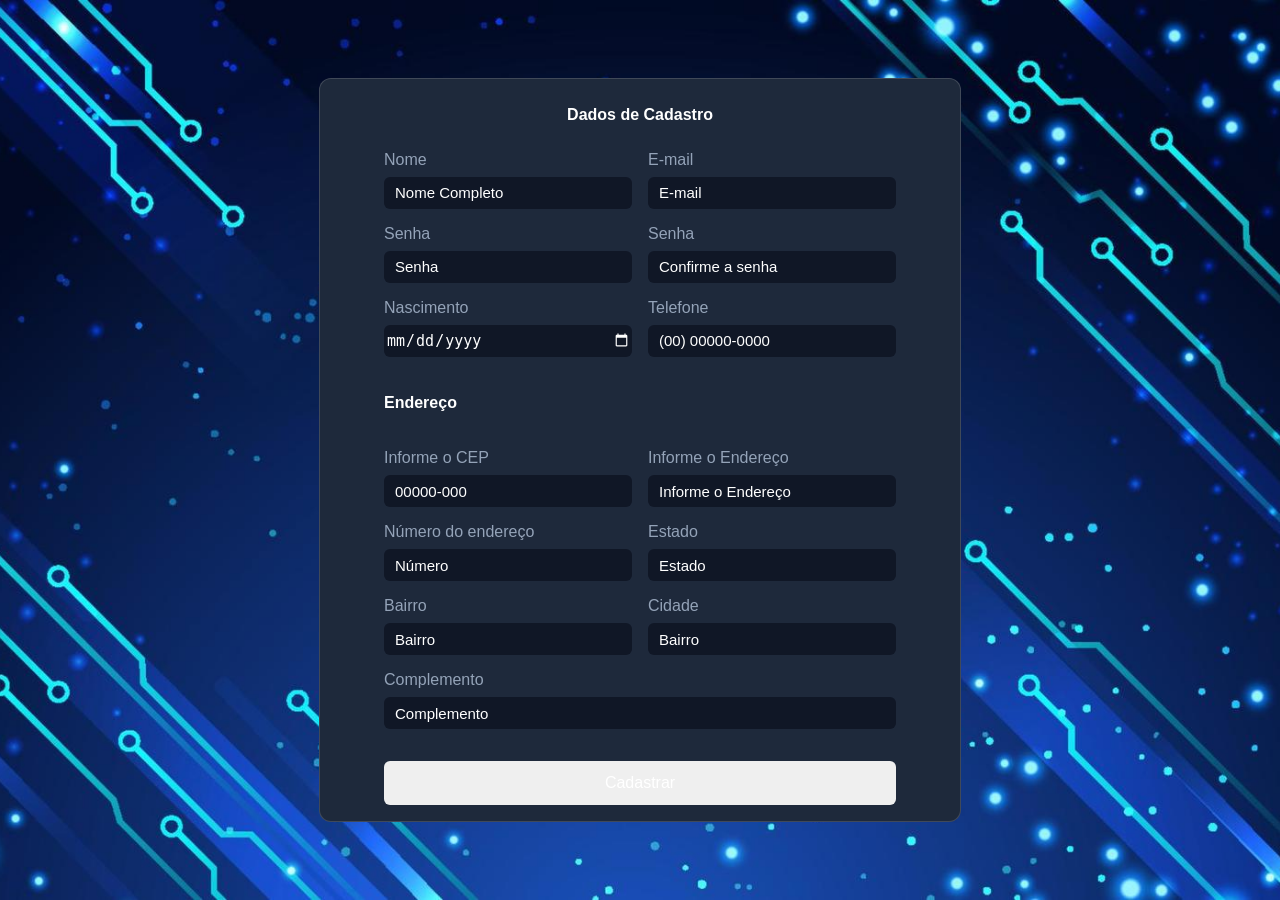
<file: index.html>
<!DOCTYPE html>
<html lang="pt">

<head>
    <meta charset="UTF-8">
    <meta name="viewport" content="width=device-width, initial-scale=1.0">
    <link rel="stylesheet" href="style.css">
    <title>Crete account</title>
    <link rel="stylesheet" href="style.css">

</head>

<body>


    <div class="container">
        <div class="header">
            <div class="headerText">
                <h1>Dados de Cadastro</h1>
            </div>
        </div>

        <div id="formulario">
            <form action="" method="get" class="formulario">
                <div class="campoDuplo">
                    <div>
                        <label for="nome">Nome</label>
                        <input type="text" name="nome" id="nome" placeholder="Nome Completo">
                    </div>
                    <div>
                        <label for="email">E-mail</label>
                        <input type="email" name="email" id="email" placeholder="E-mail">
                    </div>
                </div>

                <div class="campoDuplo">
                    <div>
                        <label for="senha">Senha</label>
                        <input type="text" name="senha" id="senha" placeholder="Senha">
                    </div>

                    <div>
                        <label for="confirmarSenha">Senha</label>
                        <input type="text" name="confirmarSenha" id="confirmarSenha" placeholder="Confirme a senha">
                    </div>

                </div>

                <div class="campoDuplo">
                    <div>
                        <label for="dataNasc">Nascimento</label>
                        <input type="date" name="dataNasc" id="dataNasc" placeholder="Data de Nascimento">
                    </div>
                    <div>
                        <label for="contato"> Telefone </label>
                        <input type="text" name="contato" id="contato" placeholder="(00) 00000-0000" maxlength="15">
                    </div>

                </div>

                <div class="endereco">
                    <h4>Endereço</h4>
                    <div class="campoDuplo">
                        <div>
                            <label for="cep">Informe o CEP</label>
                            <input type="text" name="cep" id="cep" placeholder="00000-000" maxlength="9">
                        </div>
                        <div>
                            <label for="rua">Informe o Endereço</label>
                            <input type="text" name="rua" id="rua" placeholder="Informe o Endereço">
                        </div>
                    </div>

                    <div class="campoDuplo">
                        <div>
                            <label for="numero">Número do endereço</label>
                            <input type="number" name="numero" id="numero" placeholder="Número">
                        </div>
                        <div>
                            <label for="estado">Estado</label>
                            <input type="text" name="estado" id="estado" placeholder="Estado">
                        </div>


                    </div>
                    <div class="campoDuplo">

                        <div>
                            <label for="bairro">Bairro</label>
                            <input type="text" name="bairro" id="bairro" placeholder="Bairro">
                        </div>
                        <div>
                            <label for="cidade">Cidade</label>
                            <input type="text" name="cidade" id="cidade" placeholder="Bairro">
                        </div>
                    </div>
                    <div>
                        <label for="complemento">Complemento</label>
                        <input type="text" name="complemento" id="complemento" placeholder="Complemento">
                    </div>

                    <div class="entrar">
                        <button onclick="login()">Cadastrar</button>
                    </div>
                </div>
            </form>
        </div>
    </div>
    <script>

        const inputTelefone = document.getElementById('contato');
        inputTelefone.addEventListener('input', (event) => {
            let valor = event.target.value;

            valor = valor.replace(/\D/g, "");

            if (valor.length > 0) {
                valor = "(" + valor;
            }
            if (valor.length > 3) {
                valor = valor.slice(0, 3) + ") " + valor.slice(3);
            }
            if (valor.length > 9) {
                if (valor.length === 15) {
                    valor = valor.slice(0, 10) + "-" + valor.slice(10);
                } else {
                    valor = valor.slice(0, 9) + "-" + valor.slice(9);
                }
            }

            event.target.value = valor.slice(0, 15);
        });

        document.getElementById('cep').addEventListener('blur', async (event) => {
            const cep = event.target.value.replace(/\D/g, "");

            if (cep.length !== 8) return;

            const url = `https://viacep.com.br/ws/${cep}/json/`;

            const campoRua = document.getElementById('rua');
            const campoBairro = document.getElementById('bairro');
            const campoCidade = document.getElementById('cidade');
            const campoEstado = document.getElementById('estado');

            try {
                const resposta = await fetch(url);
                const dados = await resposta.json();

                if (dados.erro) {
                    alert("CEP não encontrado!");
                    limparCamposEndereco();
                    configurarBloqueioCampos(false, campoRua, campoBairro, campoCidade, campoEstado);
                    return;
                }

                campoRua.value = dados.logradouro;
                campoBairro.value = dados.bairro;
                campoCidade.value = dados.localidade;
                campoEstado.value = dados.uf;

                configurarBloqueioCampos(true, campoRua, campoBairro, campoCidade, campoEstado);


                document.getElementById('numero').focus();

            } catch (erro) {
                console.error("Erro ao buscar o CEP:", erro);
                alert("Erro ao buscar o CEP. Digite os dados manualmente.");
                configurarBloqueioCampos(false, campoRua, campoBairro, campoCidade, campoEstado);
            }
        });

        function configurarBloqueioCampos(bloquear, ...campos) {
            campos.forEach(campo => {
                campo.readOnly = bloquear;
                if (bloquear) {
                    campo.classList.add('campo-travado');
                } else {
                    campo.classList.remove('campo-travado');
                }
            });
        }

        function limparCamposEndereco() {
            document.getElementById('rua').value = "";
            document.getElementById('bairro').value = "";
            document.getElementById('cidade').value = "";
            document.getElementById('estado').value = "";
        }
    </script>
</body>

</html>
</file>
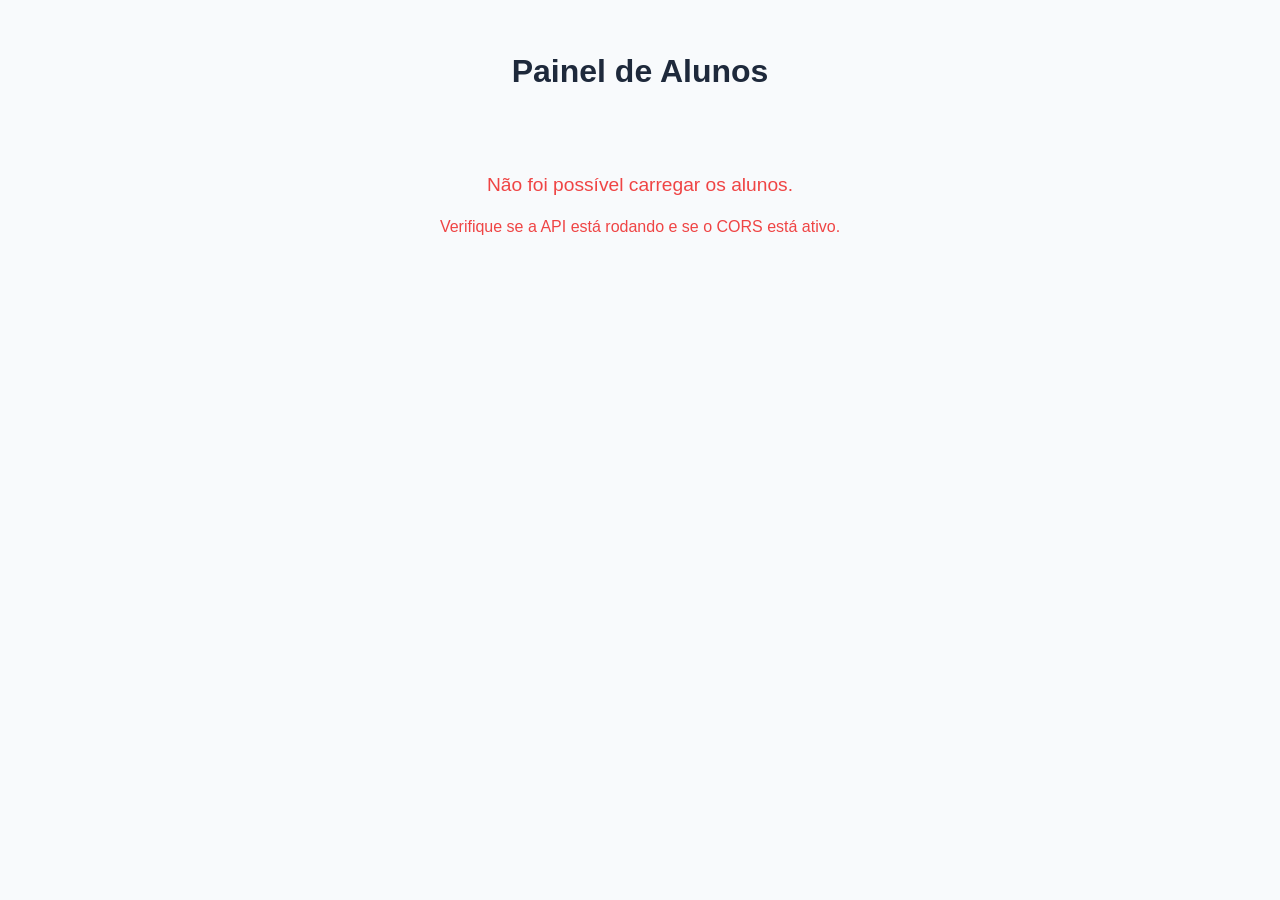
<file: index2.html>
<!DOCTYPE html>
<html lang="pt-BR">

<head>
    <meta charset="UTF-8">
    <meta name="viewport" content="width=device-width, initial-scale=1.0">
    <title>Lista de Alunos</title>
    <style>
        :root {
            --primary-color: #4f46e5;
            --background: #f8fafc;
            --text-color: #334155;
            --card-bg: #ffffff;
        }

        body {
            font-family: -apple-system, BlinkMacSystemFont, "Segoe UI", Roboto, Helvetica, Arial, sans-serif;
            background-color: var(--background);
            color: var(--text-color);
            margin: 0;
            padding: 2rem;
        }

        .container {
            max-width: 1200px;
            margin: 0 auto;
        }

        header {
            margin-bottom: 2rem;
            text-align: center;
        }

        h1 {
            color: #1e293b;
            margin-0: 0;
        }

        /* Grid de Cards */
        .grid-alunos {
            display: grid;
            grid-template-columns: repeat(auto-fill, minmax(300px, 1fr));
            gap: 1.5rem;
        }

        /* Estilização do Card */
        .card {
            background: var(--card-bg);
            border-radius: 12px;
            padding: 1.5rem;
            box-shadow: 0 4px 6px -1px rgba(0, 0, 0, 0.1), 0 2px 4px -1px rgba(0, 0, 0, 0.06);
            border: 1px solid #e2e8f0;
            transition: transform 0.2s;
        }

        .card:hover {
            transform: translateY(-4px);
        }

        .card-header {
            border-bottom: 2px solid #f1f5f9;
            padding-bottom: 0.75rem;
            margin-bottom: 1rem;
        }

        .aluno-nome {
            font-size: 1.25rem;
            font-weight: 600;
            color: #0f172a;
            margin: 0;
        }

        .aluno-id {
            font-size: 0.85rem;
            color: #64748b;
            text-transform: uppercase;
            letter-spacing: 0.05em;
        }

        .card-body p {
            margin: 0.5rem 0;
            font-size: 0.95rem;
        }

        .label {
            font-weight: 500;
            color: #64748b;
        }

        /* Estados de erro e carregamento */
        .loading,
        .error {
            text-align: center;
            font-size: 1.2rem;
            padding: 2rem;
            grid-column: 1 / -1;
        }

        .error {
            color: #ef4444;
        }
    </style>
</head>

<body>

    <div class="container">
        <header>
            <h1>Painel de Alunos</h1>
        </header>

        <div id="lista-alunos" class="grid-alunos">
            <div class="loading">Carregando dados dos alunos...</div>
        </div>
    </div>

    <script>
        const API_URL = 'http://192.168.206.100:8080/alunos/listar';

        // Função para formatar a data de nascimento para padrão brasileiro
        function formatarData(dataString) {
            if (!dataString) return 'Não informada';
            const data = new Date(dataString);
            return data.toLocaleDateString('pt-BR', { timeZone: 'UTC' });
        }

        // Função para formatar CPF basico (xxx.xxx.xxx-xx)
        function formatarCPF(cpf) {
            if (!cpf) return 'Não informado';
            // Garante que tem 11 dígitos preenchendo com zeros à esquerda se necessário
            const cpfLimpo = cpf.padStart(11, '0');
            return cpfLimpo.replace(/(\d{3})(\d{3})(\d{3})(\d{2})/, "\$1.\$2.\$3-\$4");
        }

        async function buscarAlunos() {
            const container = document.getElementById('lista-alunos');

            try {
                const response = await fetch(API_URL);

                if (!response.ok) {
                    throw new Error('Erro ao buscar dados do servidor');
                }

                const alunos = await response.json();
                container.innerHTML = ''; // Limpa o loading

                if (alunos.length === 0) {
                    container.innerHTML = '<div class="loading">Nenhum aluno encontrado.</div>';
                    return;
                }

                // Renderiza cada aluno em um card estruturado
                alunos.forEach(aluno => {
                    const card = document.createElement('div');
                    card.className = 'card';

                    card.innerHTML = `
                        <div class="card-header">
                            <span class="aluno-id">ID #${aluno.idAluno}</span>
                            <h2 class="aluno-nome">${aluno.nome}</h2>
                        </div>
                        <div class="card-body">
                            <p><span class="label">CPF:</span> ${formatarCPF(aluno.cpf)}</p>
                            <p><span class="label">E-mail:</span> ${aluno.email || 'Não informado'}</p>
                            <p><span class="label">Nascimento:</span> ${formatarData(aluno.dataNasc)}</p>
                            <p><span class="label">Altura:</span> ${aluno.altura ? aluno.altura + ' m' : '---'}</p>
                            <p><span class="label">Peso:</span> ${aluno.peso ? aluno.peso + ' kg' : '---'}</p>
                            <p><span class="label">Telefone:</span> ${aluno.tel || 'Não informado'}</p>
                        </div>
                    `;

                    container.appendChild(card);
                });

            } catch (error) {
                console.error(error);
                container.innerHTML = `
                    <div class="error">
                        <p>Não foi possível carregar os alunos.</p>
                        <small>Verifique se a API está rodando e se o CORS está ativo.</small>
                    </div>
                `;
            }
        }

        // Executa a busca ao carregar a página
        buscarAlunos();
    </script>
</body>

</html>
</file>
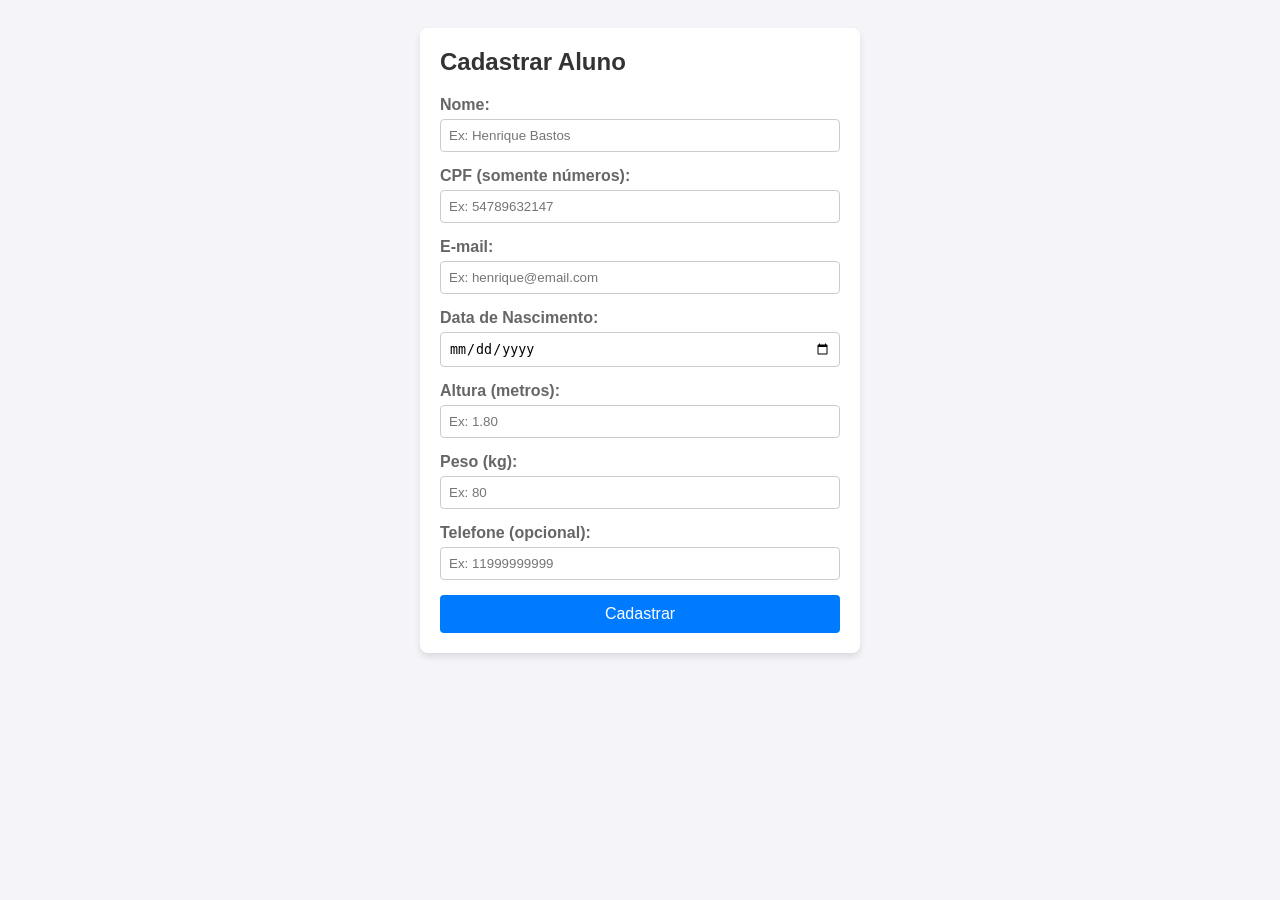
<file: index3.html>
<!DOCTYPE html>
<html lang="pt-BR">

<head>
    <meta charset="UTF-8">
    <meta name="viewport" content="width=device-width, initial-scale=1.0">
    <title>Cadastro de Aluno</title>
    <style>
        body {
            font-family: Arial, sans-serif;
            background-color: #f4f4f9;
            padding: 20px;
            display: flex;
            justify-content: center;
        }

        .container {
            background: white;
            padding: 20px;
            border-radius: 8px;
            box-shadow: 0 4px 6px rgba(0, 0, 0, 0.1);
            width: 100%;
            max-width: 400px;
        }

        h2 {
            margin-top: 0;
            color: #333;
        }

        .form-group {
            margin-bottom: 15px;
        }

        label {
            display: block;
            margin-bottom: 5px;
            font-weight: bold;
            color: #666;
        }

        input {
            width: 100%;
            padding: 8px;
            border: 1px solid #ccc;
            border-radius: 4px;
            box-sizing: border-box;
        }

        button {
            width: 100%;
            padding: 10px;
            background-color: #007BFF;
            border: none;
            color: white;
            font-size: 16px;
            border-radius: 4px;
            cursor: pointer;
        }

        button:hover {
            background-color: #0056b3;
        }

        #mensagem {
            margin-top: 15px;
            padding: 10px;
            border-radius: 4px;
            display: none;
        }

        .sucesso {
            background-color: #d4edda;
            color: #155724;
        }

        .erro {
            background-color: #f8d7da;
            color: #721c24;
        }
    </style>
</head>

<body>

    <div class="container">
        <h2>Cadastrar Aluno</h2>
        <form id="formAluno">
            <div class="form-group">
                <label for="nome">Nome:</label>
                <input type="text" id="nome" required placeholder="Ex: Henrique Bastos">
            </div>
            <div class="form-group">
                <label for="cpf">CPF (somente números):</label>
                <input type="text" id="cpf" required pattern="\d{11}" placeholder="Ex: 54789632147">
            </div>
            <div class="form-group">
                <label for="email">E-mail:</label>
                <input type="email" id="email" required placeholder="Ex: henrique@email.com">
            </div>
            <div class="form-group">
                <label for="dataNasc">Data de Nascimento:</label>
                <input type="date" id="dataNasc" required>
            </div>
            <div class="form-group">
                <label for="altura">Altura (metros):</label>
                <input type="number" id="altura" step="0.01" required placeholder="Ex: 1.80">
            </div>
            <div class="form-group">
                <label for="peso">Peso (kg):</label>
                <input type="number" id="peso" step="0.1" required placeholder="Ex: 80">
            </div>
            <div class="form-group">
                <label for="tel">Telefone (opcional):</label>
                <input type="text" id="tel" placeholder="Ex: 11999999999">
            </div>
            <button type="submit">Cadastrar</button>
        </form>
        <div id="mensagem"></div>
    </div>

    <script>
        document.getElementById('formAluno').addEventListener('submit', async function (event) {
            event.preventDefault();

            const url = 'http://192.168.206.100:8080/alunos/cadastrar';
            const msgDiv = document.getElementById('mensagem');

            // Formata a data para o padrão ISO com timezone (Z) baseado no que você enviou
            const dataInput = document.getElementById('dataNasc').value;
            const dataFormatada = dataInput ? new Date(dataInput + 'T03:00:00.000Z').toISOString() : null;

            // Monta o objeto exatamente com as chaves fornecidas no seu exemplo
            const dadosAluno = {
                nome: document.getElementById('nome').value,
                cpf: document.getElementById('cpf').value,
                email: document.getElementById('email').value,
                dataNasc: dataFormatada,
                altura: parseFloat(document.getElementById('altura').value),
                peso: parseFloat(document.getElementById('peso').value),
                tel: document.getElementById('tel').value || null
                // O "idAluno" geralmente é gerado pelo banco de dados, então foi omitido aqui
            };

            try {
                const response = await fetch(url, {
                    method: 'POST',
                    headers: {
                        'Content-Type': 'application/json'
                    },
                    body: JSON.stringify(dadosAluno)
                });

                if (response.ok) {
                    msgDiv.className = 'sucesso';
                    msgDiv.textContent = 'Aluno cadastrado com sucesso!';
                    msgDiv.style.display = 'block';
                    document.getElementById('formAluno').reset();
                } else {
                    throw new Error('Erro na resposta do servidor');
                }
            } catch (error) {
                msgDiv.className = 'erro';
                msgDiv.textContent = 'Erro ao conectar ou cadastrar: ' + error.message;
                msgDiv.style.display = 'block';
            }
        });
    </script>

</body>

</html>
</file>
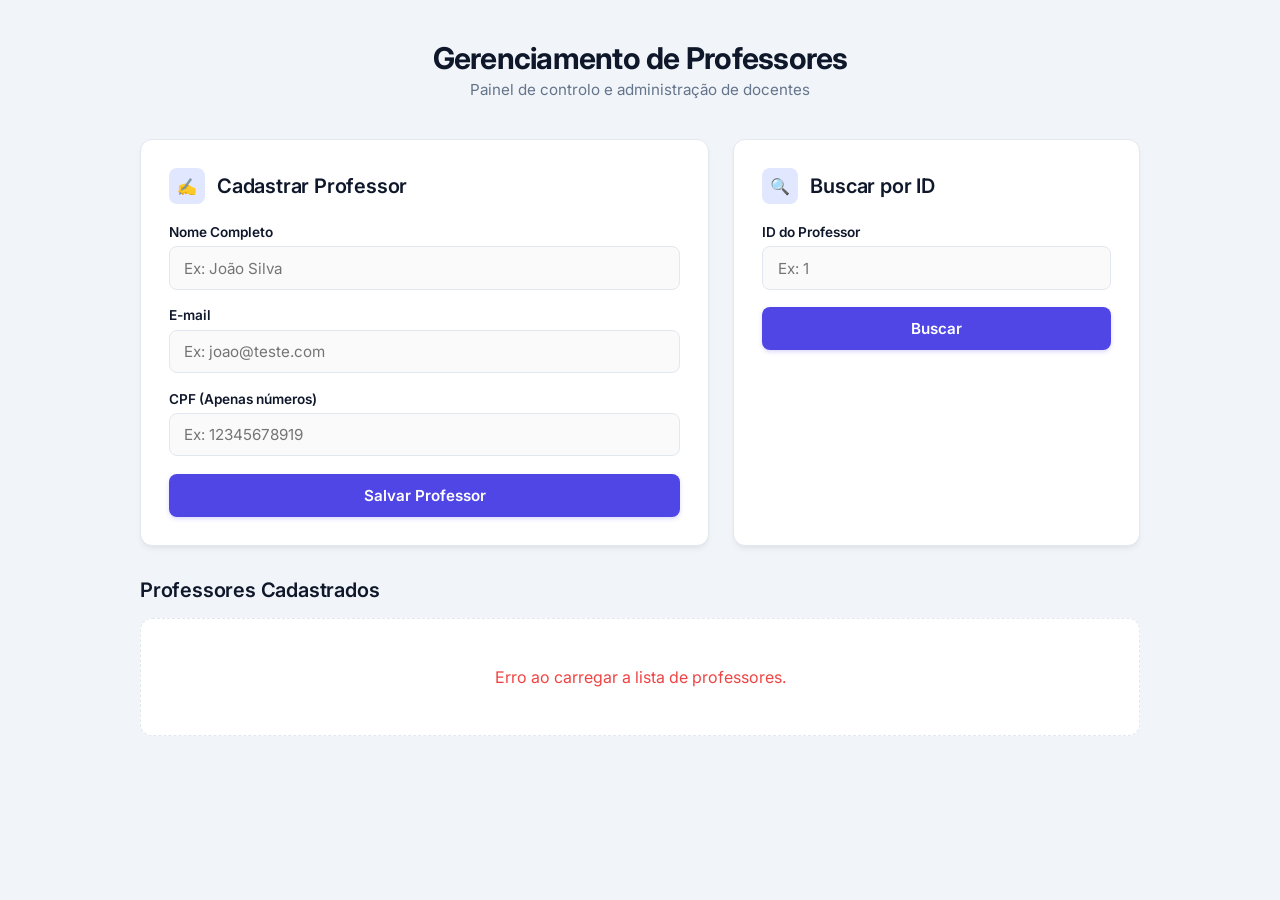
<file: index4.html>
<!DOCTYPE html>
<html lang="pt-BR">

<head>
    <meta charset="UTF-8">
    <meta name="viewport" content="width=device-width, initial-scale=1.0">
    <title>Gerenciamento de Professores</title>
    <!-- Fonte Inter para tipografia moderna -->
    <link rel="preconnect" href="https://fonts.googleapis.com">
    <link rel="preconnect" href="https://fonts.gstatic.com" crossorigin>
    <link href="https://fonts.googleapis.com/css2?family=Inter:wght@400;500;600;700&display=swap" rel="stylesheet">
    <style>
        :root {
            --primary: #4f46e5;
            --primary-hover: #4338ca;
            --primary-light: #e0e7ff;
            --warning: #f59e0b;
            --warning-hover: #d97706;
            --danger: #ef4444;
            --danger-hover: #dc2626;
            --background: #f1f5f9;
            --surface: #ffffff;
            --text-main: #0f172a;
            --text-muted: #64748b;
            --border: #e2e8f0;
            --radius-md: 12px;
            --radius-sm: 8px;
            --shadow: 0 4px 6px -1px rgba(0, 0, 0, 0.05), 0 2px 4px -2px rgba(0, 0, 0, 0.05);
            --shadow-lg: 0 10px 15px -3px rgba(0, 0, 0, 0.1), 0 4px 6px -4px rgba(0, 0, 0, 0.05);
        }

        * {
            box-sizing: border-box;
            margin: 0;
            padding: 0;
            font-family: 'Inter', -apple-system, BlinkMacSystemFont, sans-serif;
        }

        body {
            background-color: var(--background);
            color: var(--text-main);
            padding: 2.5rem 1.5rem;
            min-height: 100vh;
            display: flex;
            justify-content: center;
        }

        .app-container {
            width: 100%;
            max-width: 1000px;
            display: flex;
            flex-direction: column;
            gap: 2rem;
        }

        header {
            text-align: center;
            margin-bottom: 0.5rem;
        }

        header h1 {
            font-size: 1.875rem;
            font-weight: 700;
            color: var(--text-main);
            letter-spacing: -0.025em;
        }

        header p {
            color: var(--text-muted);
            font-size: 0.95rem;
            margin-top: 0.25rem;
        }

        /* Layout em Grelha para os Formulários */
        .forms-grid {
            display: grid;
            grid-template-columns: 1.4fr 1fr;
            gap: 1.5rem;
        }

        @media (max-width: 840px) {
            .forms-grid {
                grid-template-columns: 1fr;
            }
        }

        .card {
            background: var(--surface);
            padding: 1.75rem;
            border-radius: var(--radius-md);
            box-shadow: var(--shadow);
            border: 1px solid var(--border);
            transition: box-shadow 0.2s ease;
        }

        .card:hover {
            box-shadow: var(--shadow-lg);
        }

        .card-header {
            display: flex;
            align-items: center;
            gap: 0.75rem;
            margin-bottom: 1.25rem;
        }

        .card-header-icon {
            width: 36px;
            height: 36px;
            background: var(--primary-light);
            color: var(--primary);
            border-radius: var(--radius-sm);
            display: flex;
            align-items: center;
            justify-content: center;
            font-weight: 600;
        }

        h2 {
            font-size: 1.25rem;
            font-weight: 600;
            color: var(--text-main);
            letter-spacing: -0.01em;
        }

        .form-group {
            margin-bottom: 1.1rem;
        }

        label {
            display: block;
            margin-bottom: 0.4rem;
            font-size: 0.85rem;
            font-weight: 600;
            color: var(--text-main);
        }

        input {
            width: 100%;
            padding: 0.7rem 0.9rem;
            border: 1.5px solid var(--border);
            border-radius: var(--radius-sm);
            font-size: 0.95rem;
            color: var(--text-main);
            outline: none;
            transition: all 0.2s ease;
            background-color: #fafafa;
        }

        input:focus {
            background-color: var(--surface);
            border-color: var(--primary);
            box-shadow: 0 0 0 4px rgba(79, 70, 229, 0.1);
        }

        .btn {
            width: 100%;
            padding: 0.75rem 1.25rem;
            border: none;
            border-radius: var(--radius-sm);
            font-size: 0.95rem;
            font-weight: 600;
            cursor: pointer;
            transition: all 0.2s ease;
            display: inline-flex;
            align-items: center;
            justify-content: center;
            gap: 0.5rem;
        }

        .btn-primary {
            background-color: var(--primary);
            color: white;
            box-shadow: 0 2px 4px rgba(79, 70, 229, 0.2);
        }

        .btn-primary:hover {
            background-color: var(--primary-hover);
            transform: translateY(-1px);
        }

        .btn-cancel {
            background-color: transparent;
            color: var(--text-muted);
            border: 1px solid var(--border);
            margin-top: 0.5rem;
        }

        .btn-cancel:hover {
            background-color: #f1f5f9;
            color: var(--text-main);
        }

        /* Lista de Professores */
        .list-section h2 {
            margin-bottom: 1rem;
        }

        .professor-card {
            background: var(--surface);
            padding: 1.25rem 1.5rem;
            border-radius: var(--radius-md);
            margin-bottom: 0.85rem;
            border: 1px solid var(--border);
            box-shadow: var(--shadow);
            display: flex;
            justify-content: space-between;
            align-items: center;
            transition: all 0.2s ease;
        }

        .professor-card:hover {
            border-color: #cbd5e1;
            transform: translateY(-2px);
            box-shadow: var(--shadow-lg);
        }

        .professor-info-block {
            display: flex;
            flex-direction: column;
            gap: 0.35rem;
        }

        .professor-name {
            font-weight: 600;
            font-size: 1.1rem;
            color: var(--text-main);
            display: flex;
            align-items: center;
            gap: 0.5rem;
        }

        .badge-id {
            background: var(--primary-light);
            color: var(--primary);
            font-size: 0.75rem;
            padding: 0.15rem 0.5rem;
            border-radius: 20px;
            font-weight: 600;
        }

        .professor-details {
            display: flex;
            gap: 1.25rem;
            font-size: 0.875rem;
            color: var(--text-muted);
            flex-wrap: wrap;
        }

        .professor-details span {
            display: flex;
            align-items: center;
            gap: 0.35rem;
        }

        .action-buttons {
            display: flex;
            gap: 0.5rem;
        }

        .btn-sm {
            width: auto;
            padding: 0.45rem 0.85rem;
            font-size: 0.85rem;
            border-radius: 6px;
        }

        .btn-edit {
            background-color: #fffbeb;
            color: var(--warning-hover);
            border: 1px solid #fde68a;
        }

        .btn-edit:hover {
            background-color: var(--warning);
            color: white;
        }

        .btn-delete {
            background-color: #fef2f2;
            color: var(--danger-hover);
            border: 1px solid #fecaca;
        }

        .btn-delete:hover {
            background-color: var(--danger);
            color: white;
        }

        .resultado-busca {
            margin-top: 1.25rem;
        }

        .empty-state {
            text-align: center;
            padding: 3rem 1rem;
            color: var(--text-muted);
            background: var(--surface);
            border-radius: var(--radius-md);
            border: 1px dashed var(--border);
        }
    </style>
</head>

<body>

    <div class="app-container">
        <header>
            <h1>Gerenciamento de Professores</h1>
            <p>Painel de controlo e administração de docentes</p>
        </header>

        <div class="forms-grid">
            <!-- Formulário de Cadastro e Edição (POST / PUT) -->
            <div class="card" id="formContainer">
                <div class="card-header">
                    <div class="card-header-icon">✍️</div>
                    <h2 id="formTitle">Cadastrar Professor</h2>
                </div>
                <form id="professorForm">
                    <input type="hidden" id="editId">

                    <div class="form-group">
                        <label for="nome">Nome Completo</label>
                        <input type="text" id="nome" required placeholder="Ex: João Silva">
                    </div>
                    <div class="form-group">
                        <label for="email">E-mail</label>
                        <input type="email" id="email" required placeholder="Ex: joao@teste.com">
                    </div>
                    <div class="form-group">
                        <label for="cpf">CPF (Apenas números)</label>
                        <input type="text" id="cpf" required maxlength="11" placeholder="Ex: 12345678919">
                    </div>
                    <button type="submit" id="btnSubmit" class="btn btn-primary">Salvar Professor</button>
                    <button type="button" id="btnCancelEdit" class="btn btn-cancel" style="display: none;"
                        onclick="cancelarEdicao()">Cancelar Edição</button>
                </form>
            </div>

            <!-- Formulário de Busca por ID (GET /{id}) -->
            <div class="card">
                <div class="card-header">
                    <div class="card-header-icon">🔍</div>
                    <h2>Buscar por ID</h2>
                </div>
                <form id="buscaForm">
                    <div class="form-group">
                        <label for="buscaId">ID do Professor</label>
                        <input type="number" id="buscaId" required placeholder="Ex: 1">
                    </div>
                    <button type="submit" class="btn btn-primary">Buscar</button>
                </form>
                <div id="resultadoBusca" class="resultado-busca"></div>
            </div>
        </div>

        <!-- Lista de Professores (GET, DELETE e acionador de EDIT) -->
        <div class="list-section">
            <h2>Professores Cadastrados</h2>
            <div id="listaProfessores"></div>
        </div>
    </div>

    <script>
        const API_URL = 'http://localhost:8080/professor';
        const form = document.getElementById('professorForm');
        const formTitle = document.getElementById('formTitle');
        const btnSubmit = document.getElementById('btnSubmit');
        const btnCancelEdit = document.getElementById('btnCancelEdit');
        const editIdInput = document.getElementById('editId');

        const buscaForm = document.getElementById('buscaForm');
        const resultadoBusca = document.getElementById('resultadoBusca');
        const listaContainer = document.getElementById('listaProfessores');

        // Função para buscar e listar os professores (GET)
        async function listarProfessores() {
            try {
                const response = await fetch(`${API_URL}/listar`);
                if (!response.ok) throw new Error('Erro ao buscar dados');
                const professores = await response.json();

                listaContainer.innerHTML = '';

                if (professores.length === 0) {
                    listaContainer.innerHTML = '<div class="empty-state"><p>Nenhum professor cadastrado até ao momento.</p></div>';
                    return;
                }

                professores.forEach(prof => {
                    const chaves = Object.keys(prof);
                    const chaveId = chaves.find(k => k.toLowerCase() === 'id' || k.toLowerCase().includes('id') || k.toLowerCase().includes('codigo'));
                    const idProf = chaveId ? prof[chaveId] : null;

                    const card = document.createElement('div');
                    card.className = 'professor-card';
                    card.innerHTML = `
                        <div class="professor-info-block">
                            <div class="professor-name">
                                ${prof.nome} 
                                <span class="badge-id">ID: ${idProf || '?'}</span>
                            </div>
                            <div class="professor-details">
                                <span>📧 ${prof.email}</span>
                                <span>🪪 CPF: ${prof.cpf}</span>
                            </div>
                        </div>
                        <div class="action-buttons">
                            <button class="btn btn-sm btn-edit" onclick="prepararEdicao('${idProf}', '${prof.nome}', '${prof.email}', '${prof.cpf}')">Editar</button>
                            <button class="btn btn-sm btn-delete" onclick="deletarProfessor('${idProf}')">Excluir</button>
                        </div>
                    `;
                    listaContainer.appendChild(card);
                });
            } catch (error) {
                console.error('Erro:', error);
                listaContainer.innerHTML = '<div class="empty-state"><p style="color: var(--danger);">Erro ao carregar a lista de professores.</p></div>';
            }
        }

        // Função para cadastrar (POST) ou alterar (PUT)
        form.addEventListener('submit', async (e) => {
            e.preventDefault();

            const id = editIdInput.value;
            const dadosProfessor = {
                nome: document.getElementById('nome').value,
                email: document.getElementById('email').value,
                cpf: document.getElementById('cpf').value
            };

            try {
                let response;
                if (id) {
                    // Modo de Edição (PUT /{id})
                    response = await fetch(`${API_URL}/${id}`, {
                        method: 'PUT',
                        headers: { 'Content-Type': 'application/json' },
                        body: JSON.stringify(dadosProfessor)
                    });
                } else {
                    // Modo de Cadastro (POST /cadastrar)
                    response = await fetch(`${API_URL}/cadastrar`, {
                        method: 'POST',
                        headers: { 'Content-Type': 'application/json' },
                        body: JSON.stringify(dadosProfessor)
                    });
                }

                const resultado = await response.json();

                if (response.status === 201 || response.status === 200) {
                    alert(resultado.mensagem || (id ? 'Professor alterado com sucesso!' : 'Professor cadastrado com sucesso!'));
                    cancelarEdicao();
                    listarProfessores();
                } else if (response.status === 404) {
                    alert(resultado.mensagem || 'Professor não existe.');
                } else {
                    alert('Erro ao processar a requisição.');
                }
            } catch (error) {
                console.error('Erro:', error);
                alert('Não foi possível conectar à API.');
            }
        });

        // Prepara o formulário para edição (PUT)
        function prepararEdicao(id, nome, email, cpf) {
            editIdInput.value = id;
            document.getElementById('nome').value = nome;
            document.getElementById('email').value = email;
            document.getElementById('cpf').value = cpf;

            formTitle.textContent = `Editar Professor (#${id})`;
            btnSubmit.textContent = 'Atualizar Professor';
            btnCancelEdit.style.display = 'block';

            window.scrollTo({ top: 0, behavior: 'smooth' });
        }

        // Cancela o modo de edição e reseta o formulário para cadastro (POST)
        function cancelarEdicao() {
            editIdInput.value = '';
            form.reset();
            formTitle.textContent = 'Cadastrar Professor';
            btnSubmit.textContent = 'Salvar Professor';
            btnCancelEdit.style.display = 'none';
        }

        // Função para buscar professor por ID (GET /{id})
        buscaForm.addEventListener('submit', async (e) => {
            e.preventDefault();
            const id = document.getElementById('buscaId').value;
            resultadoBusca.innerHTML = '';

            try {
                const response = await fetch(`${API_URL}/${id}`);
                const data = await response.json();

                if (response.status === 200) {
                    resultadoBusca.innerHTML = `
                        <div class="professor-card" style="margin-top: 0.5rem;">
                            <div class="professor-info-block">
                                <div class="professor-name">
                                    ${data.nome} 
                                    <span class="badge-id">ID: ${data.id || id}</span>
                                </div>
                                <div class="professor-details">
                                    <span>📧 ${data.email}</span>
                                    <span>🪪 CPF: ${data.cpf}</span>
                                </div>
                            </div>
                            <button class="btn btn-sm btn-edit" onclick="prepararEdicao('${data.id || id}', '${data.nome}', '${data.email}', '${data.cpf}')">Editar</button>
                        </div>
                    `;
                } else if (response.status === 404) {
                    resultadoBusca.innerHTML = `<p style="color: var(--danger); font-size: 0.9rem;">${data.mensagem || 'Professor não existe'}</p>`;
                } else {
                    resultadoBusca.innerHTML = '<p style="color: var(--danger); font-size: 0.9rem;">Erro ao buscar professor.</p>';
                }
            } catch (error) {
                console.error('Erro:', error);
                resultadoBusca.innerHTML = '<p style="color: var(--danger); font-size: 0.9rem;">Não foi possível conectar à API.</p>';
            }
        });

        // Função para deletar professor por ID (DELETE)
        async function deletarProfessor(id) {
            if (!id || id === 'null' || id === 'undefined') {
                alert('Não foi possível identificar o ID deste professor no banco de dados.');
                return;
            }

            if (!confirm(`Tem certeza que deseja excluir o professor com ID ${id}?`)) return;

            try {
                const response = await fetch(`${API_URL}/${id}`, {
                    method: 'DELETE'
                });

                const resultado = await response.json();

                if (response.status === 200) {
                    alert(resultado.mensagem || 'Professor excluído com sucesso!');
                    listarProfessores();
                } else if (response.status === 404) {
                    alert(resultado.mensagem || 'Professor não encontrado.');
                } else {
                    alert('Erro ao excluir professor.');
                }
            } catch (error) {
                console.error('Erro:', error);
                alert('Não foi possível conectar à API.');
            }
        }

        // Carrega a lista assim que a página abre
        listarProfessores();
    </script>
</body>

</html>
</file>
<file: style.css>
/* #0F1724 */
body {
    display: flex;
    min-height: 100vh;
    margin: 0;
    padding: 0;
    align-items: center;
    justify-content: center;
    color: #fff;
    background-color: #0F172A;
    font-family: Arial, Helvetica, sans-serif;
    background-image: url("circuito2.jpg");
    background-size: cover;
    background-repeat: no-repeat;
    background-position: center;
    background-attachment: fixed;
}

h1 {
    font-size: 1rem;
}

p {
    font-size: 0.8rem;
}

.container {
    display: flex;
    flex-direction: column;
    padding: 1rem 0rem;
    max-width: 80%;
    width: 50%;
    border-radius: 10px;
    background: #1E293B;
    backdrop-filter: blur(15px);
    border: 1px solid rgba(255, 255, 255, 0.15);
    border-radius: 12px;
}

.header {
    display: flex;
    justify-content: center;
    flex-direction: column;
    align-items: center;
}

.headerText {
    display: flex;
    justify-content: center;
}

#formulario {
    display: flex;
    width: 100%;
    justify-content: center;
    align-items: center;
    padding: 0;
}

.formulario {
    display: flex;
    flex-direction: column;
    gap: 1rem !important;
    margin-top: 1rem;
    width: 80%;
    color: #fff;
}

.formulario input {
    width: 100%;
}

#formulario input {

    border: 1px solid rgba(255, 255, 255, 0);
    background-color: #101726;
    border-radius: 6px;
    font-size: 15px;
    box-sizing: border-box;
    outline: none;
    height: 2rem;
    color: #fff;
}

#formulario input:focus {
    background-color: #1E293B;
    border: 2px solid #F97316;

}

#formulario label {
    display: inline-block;
    color: #94A3B8;
    margin-bottom: 0.5rem;
}

#formulario input::placeholder {
    color: #fff;
    opacity: 1;
    padding: 0.5rem;
}

#formulario input[type="date"] {
    color-scheme: dark;
}

.campoDuplo {
    display: flex;
    flex-direction: row;
    justify-content: flex-start;
    gap: 1rem;

}

.campoDuplo>div {
    flex: 1;
}

.endereco {
    display: contents;
    gap: 1rem;
    margin-bottom: 1rem;
}

#formulario input:read-only {
    background-color: #334155;
    color: #94A3B8;
    cursor: not-allowed;
    border-color: #475569;
}


button {
    width: 100%;
    background: linear-gradient(to right, #38BDF8);
    color: #fff;
    border: none;
    border-radius: 6px;
    padding: 0.8rem;
    font-size: 1rem;
    cursor: pointer;
    transition: all 0.3s ease;
    margin-top: 1rem;
}

button:hover {
    box-shadow: 0 0 15px rgba(56, 189, 248, 0.6), 0 0 30px rgba(2, 132, 199, 0.4);
    translateY: (-1px);
}




@media (max-width: 1000px) {
    .header {
        max-width: 50%;
        width: 50%;

    }
}
</file>
